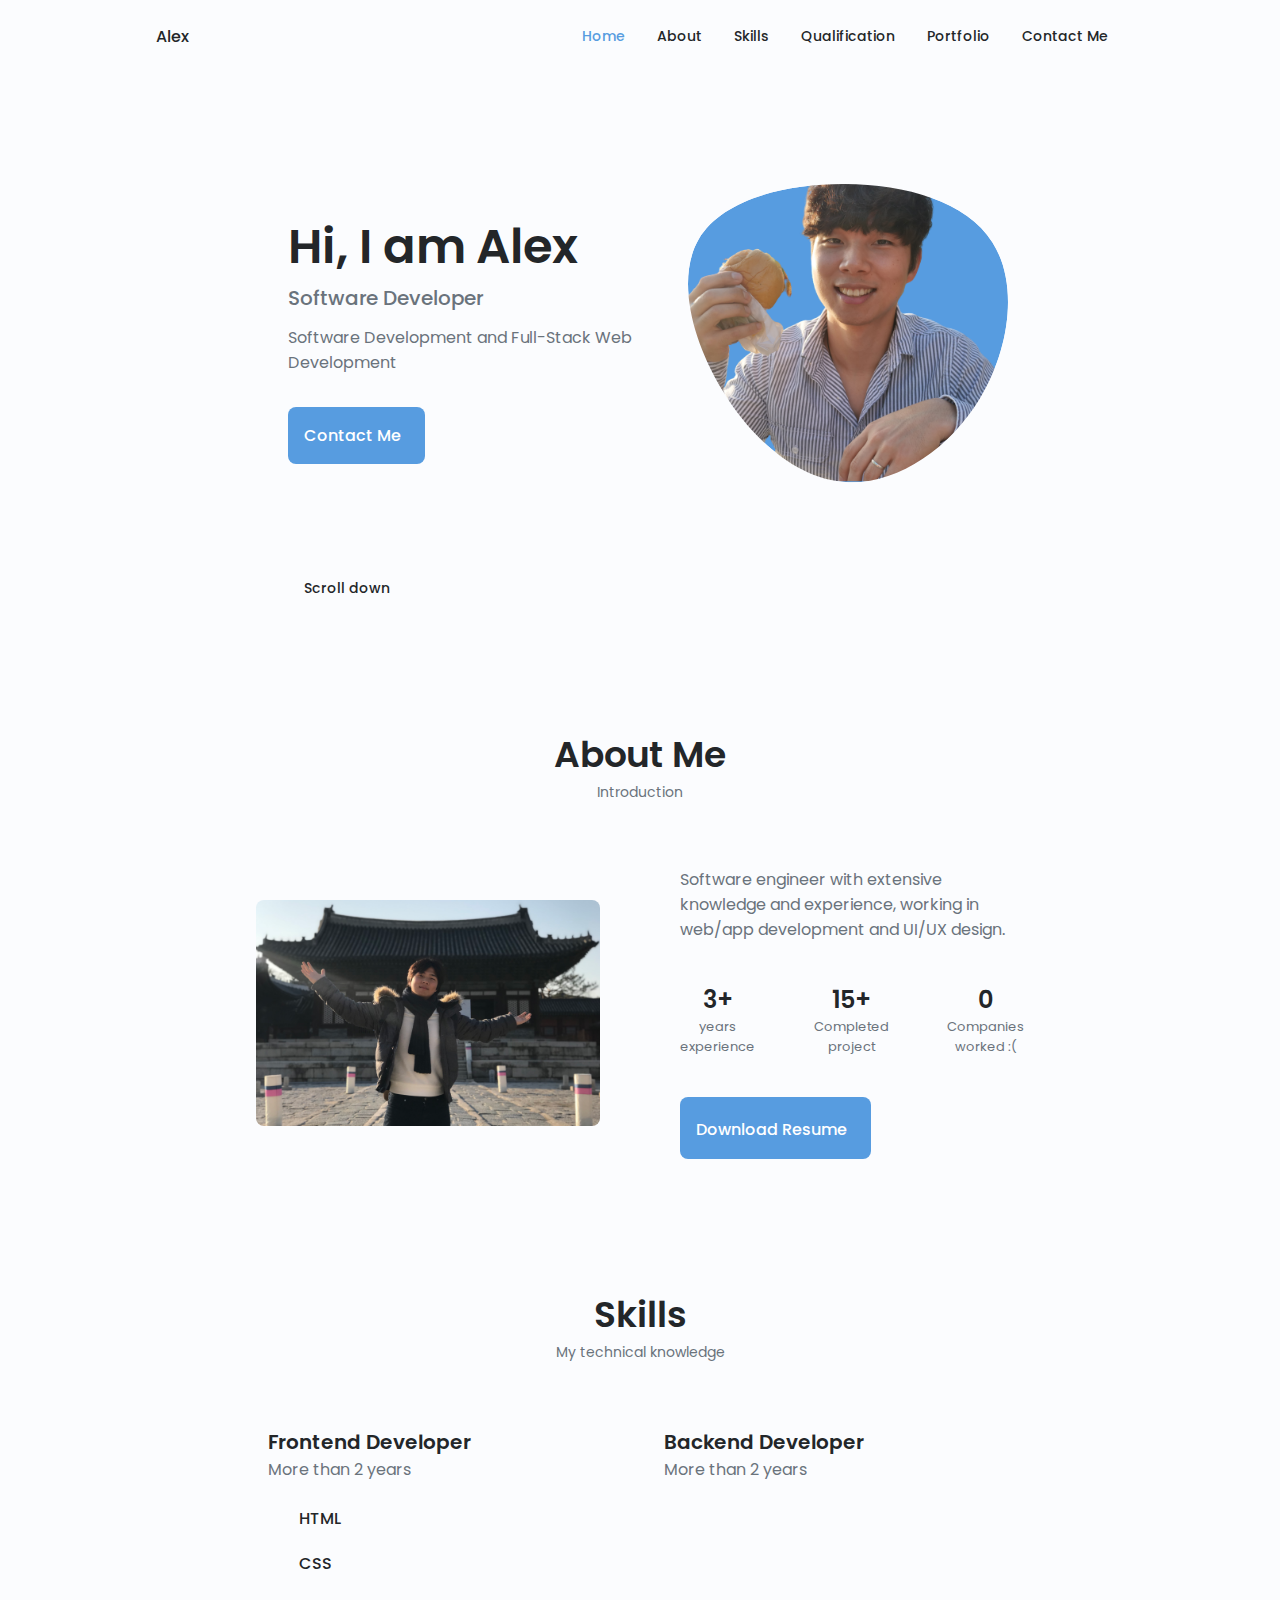
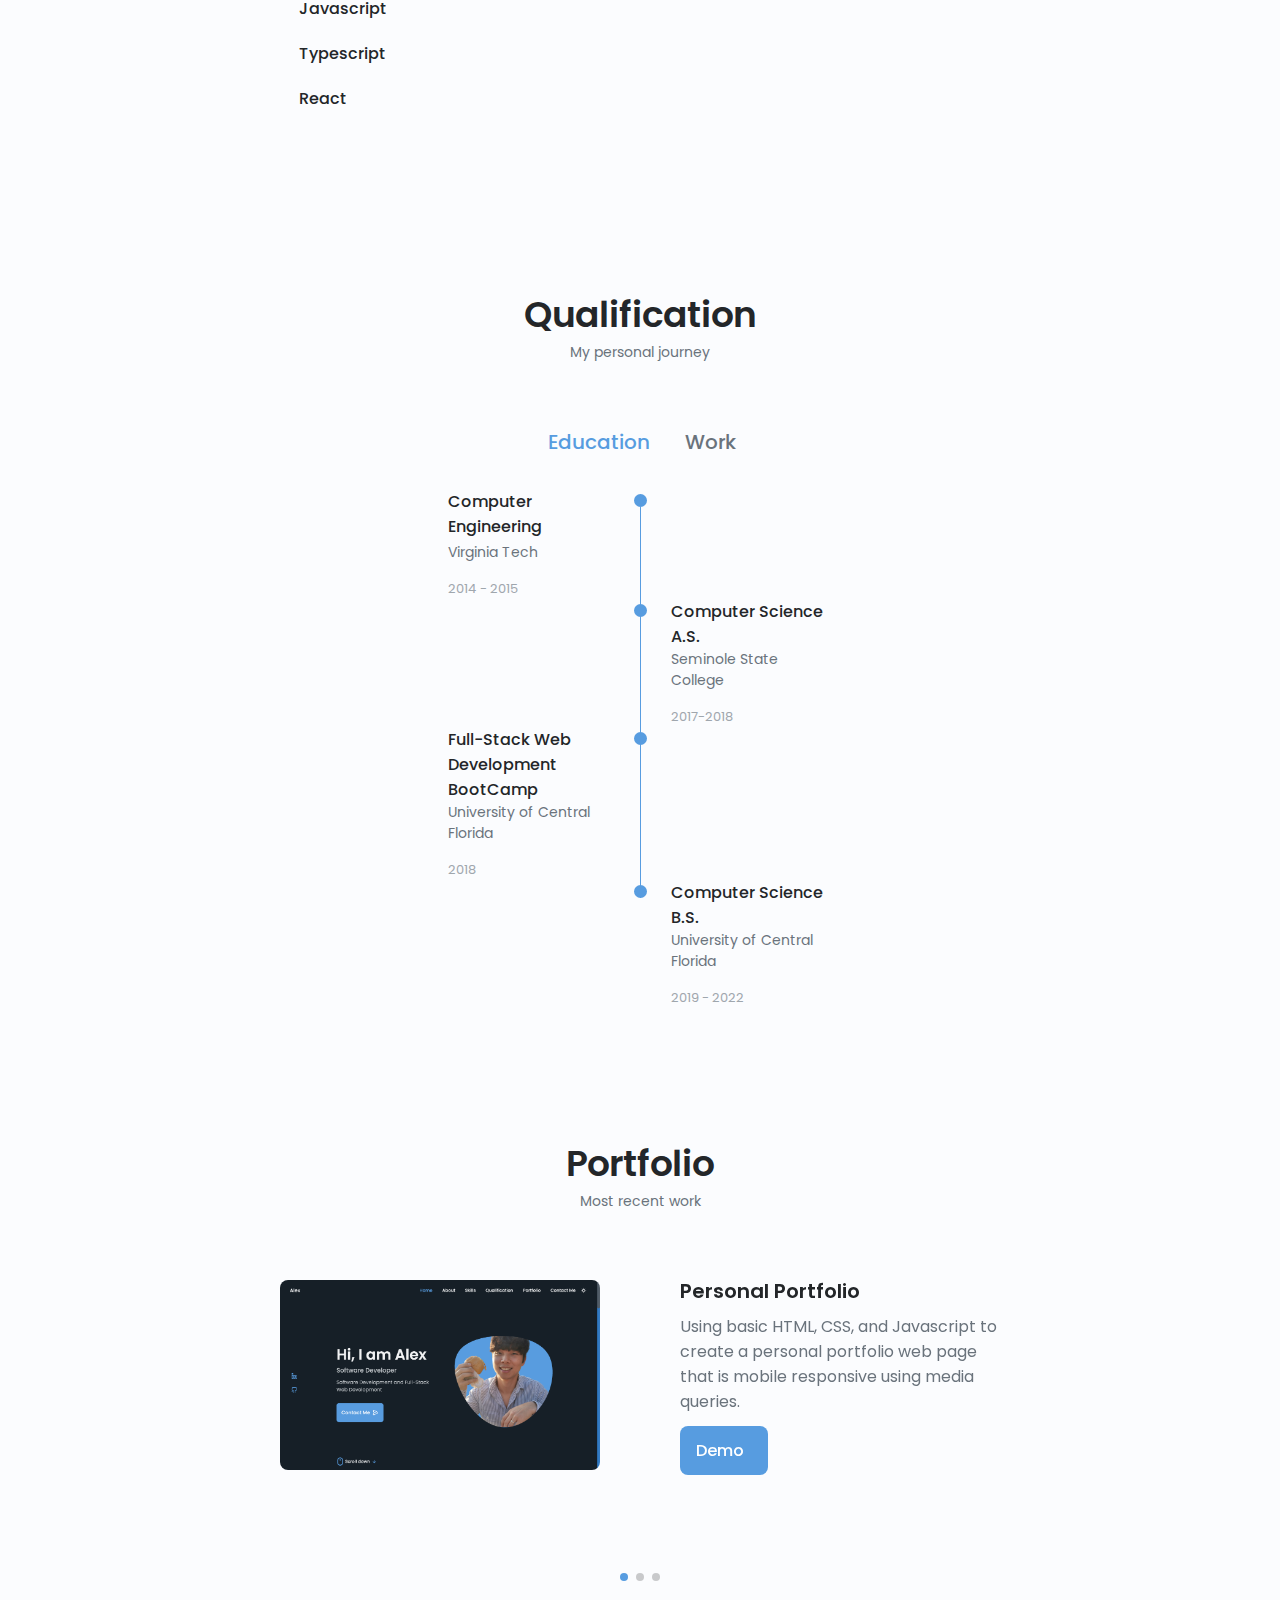
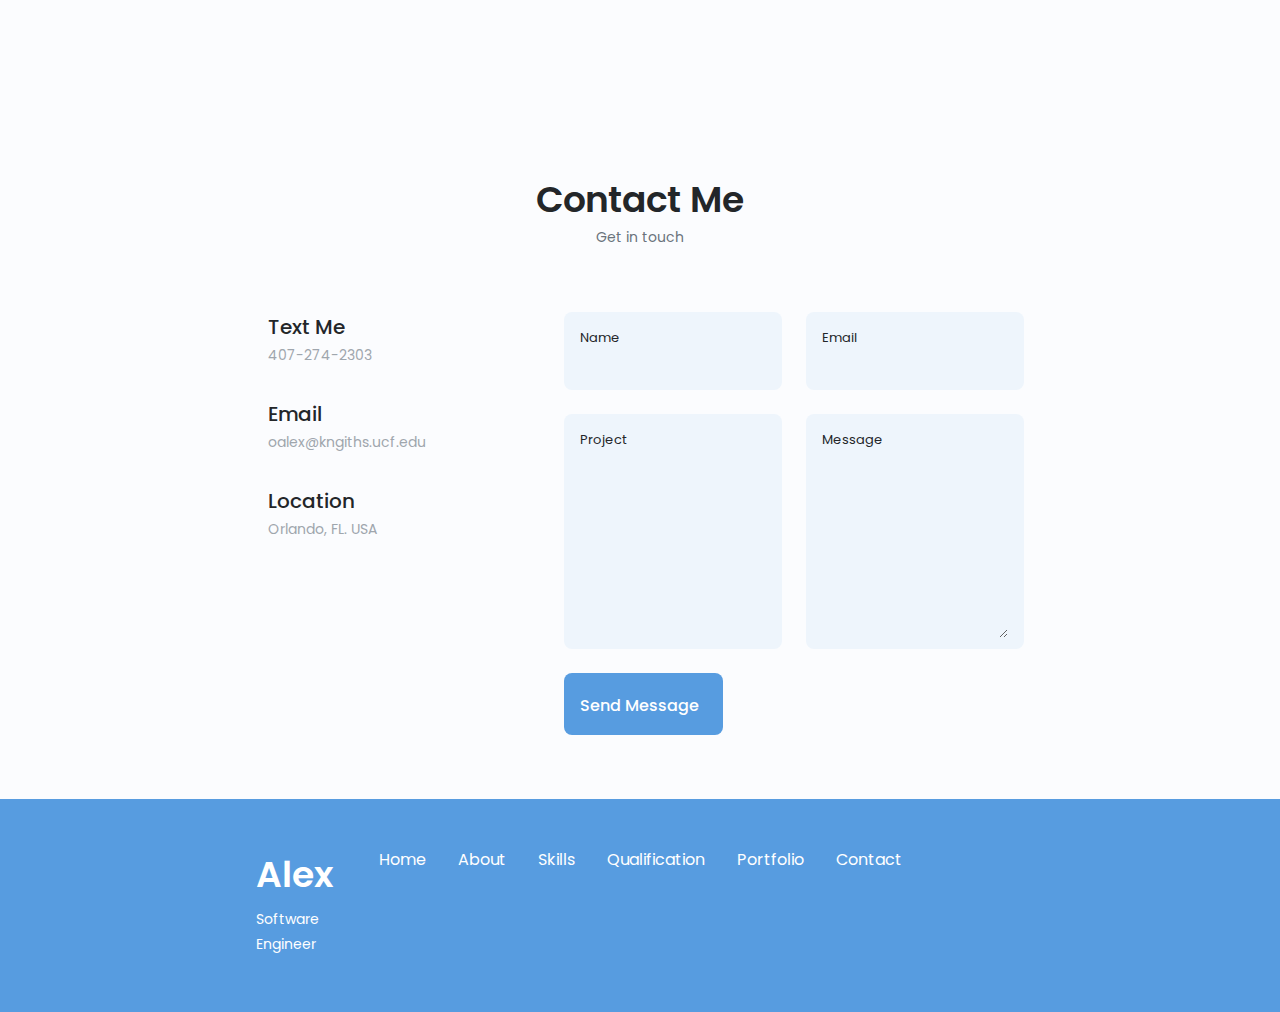
<file: index.html>
<!DOCTYPE html>
<html lang="en">
  <head>
    <meta charset="UTF-8" />
    <meta name="viewport" content="width=device-width, initial-scale=1.0" />

    <!--==================== UNICONS ====================-->
    <link
      rel="stylesheet"
      href="https://unicons.iconscout.com/release/v4.0.0/css/line.css"
    />

    <!--==================== SWIPER CSS ====================-->
    <link rel="stylesheet" href="assets/css/swiper-bundle.min.css" />

    <!--==================== CSS ====================-->
    <link rel="stylesheet" href="assets/css/styles.css" />

    <title>Personal Portfolio</title>
  </head>
  <body>
    <!--==================== HEADER ====================-->
    <header class="header" id="header">
      <nav class="nav container">
        <a href="#" class="nav__logo">Alex</a>

        <div class="nav__menu" id="nav-menu">
          <ul class="nav__list grid">
            <li class="nav__item">
              <a href="#home" class="nav__link active-link">
                <i class="uil uil-estate nav__icon"></i> Home
              </a>
            </li>
            <li class="nav__item">
              <a href="#about" class="nav__link">
                <i class="uil uil-user nav__icon"></i> About
              </a>
            </li>
            <li class="nav__item">
              <a href="#skills" class="nav__link">
                <i class="uil uil-file-alt nav__icon"></i> Skills
              </a>
            </li>
            <li class="nav__item">
              <a href="#qualification" class="nav__link">
                <i class="uil uil-briefcase-alt nav__icon"></i> Qualification
              </a>
            </li>
            <li class="nav__item">
              <a href="#portfolio" class="nav__link">
                <i class="uil uil-scenery nav__icon"></i> Portfolio
              </a>
            </li>
            <li class="nav__item">
              <a href="#contact" class="nav__link">
                <i class="uil uil-message nav__icon"></i> Contact Me
              </a>
            </li>
          </ul>
          <i class="uil uil-times nav__close" id="nav-close"></i>
        </div>
        <div class="nav__btns">
          <i class="uil uil-moon change-theme" id="theme-button"></i>
          <div class="nav__toggle" id="nav-toggle">
            <i class="uil uil-apps"></i>
          </div>
        </div>
      </nav>
    </header>

    <!--==================== MAIN ====================-->
    <main class="main">
      <!--==================== HOME ====================-->
      <section class="home section" id="home">
        <div class="home__container container grid">
          <div class="home__content grid">
            <div class="home__social">
              <a
                href="https://www.linkedin.com/in/alexhboh/"
                class="home__social-icon"
              >
                <i class="uil uil-linkedin-alt"></i>
              </a>
              <a
                href="https://www.github.com/bendory1995"
                class="home__social-icon"
              >
                <i class="uil uil-github-alt"></i>
              </a>
            </div>
            <div class="home__img">
              <svg
                class="home__blob"
                viewBox="0 0 200 187"
                xmlns="http://www.w3.org/2000/svg"
                xmlns:xlink="http://www.w3.org/1999/xlink"
              >
                <mask id="mask0" mask-type="alpha">
                  <path
                    d="M190.312 36.4879C206.582 62.1187 201.309 102.826 182.328 134.186C163.346 165.547 
                        130.807 187.559 100.226 186.353C69.6454 185.297 41.0228 161.023 21.7403 129.362C2.45775 
                        97.8511 -7.48481 59.1033 6.67581 34.5279C20.9871 10.1032 59.7028 -0.149132 97.9666 
                        0.00163737C136.23 0.303176 174.193 10.857 190.312 36.4879Z"
                  />
                </mask>
                <g mask="url(#mask0)">
                  <path
                    d="M190.312 36.4879C206.582 62.1187 201.309 102.826 182.328 134.186C163.346 
                        165.547 130.807 187.559 100.226 186.353C69.6454 185.297 41.0228 161.023 21.7403 
                        129.362C2.45775 97.8511 -7.48481 59.1033 6.67581 34.5279C20.9871 10.1032 59.7028 
                        -0.149132 97.9666 0.00163737C136.23 0.303176 174.193 10.857 190.312 36.4879Z"
                  />
                  <image
                    class="home__blob-img"
                    x="-70"
                    y="0"
                    xlink:href="assets/img/profilephoto.png"
                  />
                </g>
              </svg>
            </div>
            <div class="home__data">
              <h1 class="home__title">Hi, I am Alex</h1>
              <h3 class="home__subtitle">Software Developer</h3>
              <p class="home__description">
                Software Development and Full-Stack Web Development
              </p>
              <a href="#contact" class="button button--flex">
                Contact Me<i class="uil uil-message button__icon"></i>
              </a>
            </div>
          </div>
          <div class="home__scroll">
            <a href="#about" class="home__scroll-button button--flex">
              <i class="uil uil-mouse-alt home__scroll-mouse"></i>
              <span class="home__scroll-name"> Scroll down</span>
              <i class="uil uil-arrow-down home__scroll-arrow"></i>
            </a>
          </div>
        </div>
      </section>

      <!--==================== ABOUT ====================-->
      <section class="about section" id="about">
        <h2 class="section__title">About Me</h2>
        <span class="section__subtitle">Introduction</span>
        <div class="about__container container grid">
          <img src="assets/img/about2.jpg" alt="" class="about__img" />
          <div class="about__data">
            <p class="about__description">
              Software engineer with extensive knowledge and experience, working
              in web/app development and UI/UX design.
            </p>
            <div class="about__info">
              <div>
                <span class="about__info-title">3+ </span>
                <span class="about__info-name"
                  >years <br />
                  experience
                </span>
              </div>

              <div>
                <span class="about__info-title">15+ </span>
                <span class="about__info-name"
                  >Completed <br />
                  project
                </span>
              </div>
              <div>
                <span class="about__info-title">0 </span>
                <span class="about__info-name"
                  >Companies <br />
                  worked :(
                </span>
              </div>
            </div>

            <div class="about__buttons">
              <a
                download=""
                href="assets/pdf/Alex_Oh_Resume.pdf"
                class="button button-flex"
                >Download Resume<i
                  class="uil uil-download-alt button__icon"
                ></i>
              </a>
            </div>
          </div>
        </div>
      </section>

      <!--==================== SKILLS ====================-->
      <section class="skills section" id="skills">
        <h2 class="section__title">Skills</h2>
        <span class="section__subtitle">My technical knowledge</span>

        <div class="skills__container container grid">
          <div>
            <div class="skills__content skills__open">
              <div class="skills__header">
                <i class="uil uil-brackets-curly skills__icon"></i>
                <div>
                  <h1 class="skills__title">Frontend Developer</h1>
                  <span class="skills__subtitle">More than 2 years</span>
                </div>
                <i class="uil uil-angle-down skills__arrow"></i>
              </div>

              <div class="skills__list grid">
                <div class="skills__data">
                  <div class="skills__titles">
                    <h3 class="skills__name">HTML</h3>
                  </div>
                </div>
                <div class="skills__data">
                  <div class="skills__titles">
                    <h3 class="skills__name">CSS</h3>
                  </div>
                </div>
                <div class="skills__data">
                  <div class="skills__titles">
                    <h3 class="skills__name">Javascript</h3>
                  </div>
                </div>
                <div class="skills__data">
                  <div class="skills__titles">
                    <h3 class="skills__name">Typescript</h3>
                  </div>
                </div>
                <div class="skills__data">
                  <div class="skills__titles">
                    <h3 class="skills__name">React</h3>
                  </div>
                </div>
              </div>
            </div>
          </div>
          <div>
            <div class="skills__content skills__close">
              <div class="skills__header">
                <i class="uil uil-server-network skills__icon"></i>
                <div>
                  <h1 class="skills__title">Backend Developer</h1>
                  <span class="skills__subtitle">More than 2 years</span>
                </div>
                <i class="uil uil-angle-down skills__arrow"></i>
              </div>

              <div class="skills__list grid">
                <div class="skills__data">
                  <div class="skills__titles">
                    <h3 class="skills__name">Node.Js</h3>
                  </div>
                </div>
                <div class="skills__data">
                  <div class="skills__titles">
                    <h3 class="skills__name">Express.Js</h3>
                  </div>
                </div>
                <div class="skills__data">
                  <div class="skills__titles">
                    <h3 class="skills__name">Firebase</h3>
                  </div>
                </div>
                <div class="skills__data">
                  <div class="skills__titles">
                    <h3 class="skills__name">PostgreSQL</h3>
                  </div>
                </div>
                <div class="skills__data">
                  <div class="skills__titles">
                    <h3 class="skills__name">GraphQL</h3>
                  </div>
                </div>
              </div>
            </div>
          </div>
        </div>
      </section>

      <!--==================== QUALIFICATION ====================-->
      <section class="qualification section" id="qualification">
        <h2 class="section__title">Qualification</h2>
        <span class="section__subtitle">My personal journey</span>

        <div class="qualification__container container">
          <div class="qualification__tabs">
            <div
              class="qualification__button button--flex qualification__active"
              data-target="#education"
            >
              <i class="uil uil-graduation-cap qualification__icon"></i>
              Education
            </div>

            <div class="qualification__button button--flex" data-target="#work">
              <i class="uil uil-briefcase-alt qualification__icon"></i>
              Work
            </div>
          </div>

          <div class="qualification__sections">
            <!--==================== QUALIFICATION Content 1 ====================-->
            <div
              class="qualification__content qualification__active"
              data-content
              id="education"
            >
              <!--Qualification 1-->
              <div class="qualification__data">
                <div>
                  <h3 class="qualification__title">Computer Engineering</h3>
                  <span class="qualification__subtitle">Virginia Tech</span>
                  <div class="qualification__calendar">
                    <i class="uil uil-calendar-alt"></i>
                    2014 - 2015
                  </div>
                </div>
                <div>
                  <span class="qualification__rounder"></span>
                  <span class="qualification__line"></span>
                </div>
              </div>
              <!--Qualification 2-->
              <div class="qualification__data">
                <div></div>

                <div>
                  <span class="qualification__rounder"></span>
                  <span class="qualification__line"></span>
                </div>
                <div>
                  <h3 class="qualification__title">Computer Science A.S.</h3>
                  <span class="qualification__subtitle"
                    >Seminole State College</span
                  >
                  <div class="qualification__calendar">
                    <i class="uil uil-calendar-alt"></i>
                    2017-2018
                  </div>
                </div>
              </div>
              <!--Qualification 3-->
              <div class="qualification__data">
                <div>
                  <h3 class="qualification__title">
                    Full-Stack Web Development BootCamp
                  </h3>
                  <span class="qualification__subtitle"
                    >University of Central Florida</span
                  >
                  <div class="qualification__calendar">
                    <i class="uil uil-calendar-alt"></i>
                    2018
                  </div>
                </div>
                <div>
                  <span class="qualification__rounder"></span>
                  <span class="qualification__line"></span>
                </div>
              </div>
              <!--Qualification 4-->
              <div class="qualification__data">
                <div></div>
                <div>
                  <span class="qualification__rounder"></span>
                </div>
                <div>
                  <h3 class="qualification__title">Computer Science B.S.</h3>
                  <span class="qualification__subtitle"
                    >University of Central Florida</span
                  >
                  <div class="qualification__calendar">
                    <i class="uil uil-calendar-alt"></i>
                    2019 - 2022
                  </div>
                </div>
              </div>
            </div>
            <!--==================== QUALIFICATION Content 2 ====================-->
            <div class="qualification__content" data-content id="work">
              <!--Qualification 1-->
              <div class="qualification__data">
                <div>
                  <h3 class="qualification__title">
                    Brand/Social Media Marketer
                  </h3>
                  <span class="qualification__subtitle">Instagram</span>
                  <div class="qualification__calendar">
                    <i class="uil uil-calendar-alt"></i>
                    2016 - 2018
                  </div>
                </div>
                <div>
                  <span class="qualification__rounder"></span>
                  <span class="qualification__line"></span>
                </div>
              </div>
              <!--Qualification 2-->
              <div class="qualification__data">
                <div></div>

                <div>
                  <span class="qualification__rounder"></span>
                  <span class="qualification__line"></span>
                </div>
                <div>
                  <h3 class="qualification__title">Social Media Influencer</h3>
                  <span class="qualification__subtitle"
                    >Tiktok / Instagram / Youtube</span
                  >
                  <div class="qualification__calendar">
                    <i class="uil uil-calendar-alt"></i>
                    2019 - 2022
                  </div>
                </div>
              </div>
              <!--Qualification 3-->
              <div class="qualification__data">
                <div>
                  <h3 class="qualification__title">Software Engineer</h3>
                  <span class="qualification__subtitle"
                    >Remote / Freelancing</span
                  >
                  <div class="qualification__calendar">
                    <i class="uil uil-calendar-alt"></i>
                    2019 - 2022
                  </div>
                </div>
                <div>
                  <span class="qualification__rounder"></span>
                </div>
              </div>
            </div>
          </div>
        </div>
      </section>

      <!--==================== SERVICES ====================-->

      <!--==================== PORTFOLIO ====================-->
      <section class="portfolio section" id="portfolio">
        <h2 class="section__title">Portfolio</h2>
        <span class="section__subtitle">Most recent work</span>

        <div class="portfolio__container container swiper-container">
          <div class="swiper-wrapper">
            <!--Portfolio 1-->
            <div class="portfolio__content grid swiper-slide">
              <img
                src="assets/img/portfolio1.jpg"
                alt=""
                class="portfolio__img"
              />
              <div class="portfolio__data">
                <h3 class="portfolio__title">Personal Portfolio</h3>
                <p class="portfolio__description">
                  Using basic HTML, CSS, and Javascript to create a personal
                  portfolio web page that is mobile responsive using media
                  queries.
                </p>
                <a
                  href="#"
                  class="button button--flex button--small portfolio__button"
                >
                  Demo
                  <i class="uil uil-arrow-right button__icon"></i
                ></a>
              </div>
            </div>

            <!--Portfolio 2-->
            <div class="portfolio__content grid swiper-slide">
              <img
                src="assets/img/portfolio2.jpg"
                alt=""
                class="portfolio__img"
              />
              <div class="portfolio__data">
                <h3 class="portfolio__title">Trism: SMS Marketing Platform</h3>
                <p class="portfolio__description">
                  Business owners can create a coupon for local customers.
                  Desired coupon (say, "50%OFF") link would be sent to the
                  customers' list via SMS.
                </p>
                <a
                  href="http://trism.co"
                  class="button button--flex button--small portfolio__button"
                >
                  Demo
                  <i class="uil uil-arrow-right button__icon"></i
                ></a>
              </div>
            </div>

            <!--Portfolio 3-->
            <div class="portfolio__content grid swiper-slide">
              <img
                src="assets/img/portfolio3.jpg"
                alt=""
                class="portfolio__img"
              />
              <div class="portfolio__data">
                <h3 class="portfolio__title">Couple Diary</h3>
                <p class="portfolio__description">
                  A website that is meant for couples. Couples are able to post
                  photos or videos to create a timeline for private or public.
                </p>
                <a
                  href="http://fableoftwo.com"
                  class="button button--flex button--small portfolio__button"
                >
                  Demo
                  <i class="uil uil-arrow-right button__icon"></i
                ></a>
              </div>
            </div>
          </div>

          <!-- Arrows-->
          <div class="swiper-button-next">
            <i class="uil uil-angle-right-b swiper-portfolio-icon"></i>
          </div>
          <div class="swiper-button-prev">
            <i class="uil uil-angle-left-b swiper-portfolio-icon"></i>
          </div>
          <!--Pagination-->
          <div class="swiper-pagination"></div>
        </div>
      </section>

      <!--==================== TESTIMONIAL ====================-->
      <section class="testimonial section"></section>

      <!--==================== CONTACT ME ====================-->
      <section class="contact section" id="contact">
        <h2 class="section__title">Contact Me</h2>
        <span class="section__subtitle">Get in touch</span>

        <div class="contact__container container grid">
          <div>
            <div class="contact__information">
              <i class="uil uil-phone contact__icon"></i>
              <div>
                <h3 class="contact__title">Text Me</h3>
                <span class="contact__subtitle">407-274-2303</span>
              </div>
            </div>
            <div class="contact__information">
              <i class="uil uil-envelope contact__icon"></i>
              <div>
                <h3 class="contact__title">Email</h3>
                <span class="contact__subtitle">oalex@kngiths.ucf.edu</span>
              </div>
            </div>
            <div class="contact__information">
              <i class="uil uil-map-marker contact__icon"></i>
              <div>
                <h3 class="contact__title">Location</h3>
                <span class="contact__subtitle">Orlando, FL. USA</span>
              </div>
            </div>
          </div>

          <form action="" class="contact__form grid">
            <div class="contact__inputs grid">
              <div class="contact__content">
                <label for="" class="contact__label">Name</label>
                <input type="text" class="contact__input" />
              </div>
              <div class="contact__content">
                <label for="" class="contact__label">Email</label>
                <input type="email" class="contact__input" />
              </div>
              <div class="contact__content">
                <label for="" class="contact__label">Project</label>
                <input type="text" class="contact__input" />
              </div>
              <div class="contact__content">
                <label for="" class="contact__label">Message</label>
                <textarea
                  name=""
                  id=""
                  cols="0"
                  rows="7"
                  class="contact__input"
                ></textarea>
              </div>

              <div>
                <a href="#" class="button button-flex">
                  Send Message
                  <i class="uil uil-message button__icon"></i>
                </a>
              </div>
            </div>
          </form>
        </div>
      </section>
    </main>

    <!--==================== FOOTER ====================-->
    <footer class="footer">
      <div class="footer__bg">
        <div class="footer__container container grid">
          <div>
            <h1 class="footer__title">Alex</h1>
            <span class="footer__subtitle">Software Engineer</span>
          </div>

          <ul class="footer__links">
            <li>
              <a href="#home" class="footer__link">Home</a>
            </li>
            <li>
              <a href="#about" class="footer__link">About</a>
            </li>
            <li>
              <a href="#skills" class="footer__link">Skills</a>
            </li>
            <li>
              <a href="#qualification" class="footer__link">Qualification</a>
            </li>

            <li>
              <a href="#portfolio" class="footer__link">Portfolio</a>
            </li>
            <li>
              <a href="#contact" class="footer__link">Contact</a>
            </li>
          </ul>
        </div>
      </div>
    </footer>

    <!--==================== SCROLL UP ====================-->
    <a href="#" class="scrollup" id="scroll-up">
      <i class="uil uil-arrow-up scrollup__icon"></i>
    </a>
    <!--==================== SWIPER JS ====================-->
    <script src="assets/js/swiper-bundle.min.js"></script>

    <!--==================== MAIN JS ====================-->
    <script src="assets/js/main.js"></script>
  </body>
</html>
</file>
<file: assets/css/styles.css>
/*==================== GOOGLE FONTS ====================*/
@import url("https://fonts.googleapis.com/css2?family=Poppins:wght@400;500;600&display=swap");
/*==================== VARIABLES CSS ====================*/
:root {
  --header-height: 3rem;

  /*========== Colors ==========*/
  /* Change favorite color */
  --hue-color: 210; /*Purple 250 - Green 142 - Blue 230 - Pink 340*/

  /* HSL color mode */
  --first-color: hsl(var(--hue-color), 69%, 61%);
  --first-color-second: hsl(var(--hue-color), 69%, 61%);
  --first-color-alt: hsl(var(--hue-color), 57%, 53%);
  --first-color-lighter: hsl(var(--hue-color), 92%, 85%);
  --title-color: hsl(var(--hue-color), 8%, 15%);
  --text-color: hsl(var(--hue-color), 8%, 45%);
  --text-color-light: hsl(var(--hue-color), 8%, 65%);
  --input-color: hsl(var(--hue-color), 70%, 96%);
  --body-color: hsl(var(--hue-color), 60%, 99%);
  --container-color: #fff;
  --scroll-bar-color: hsl(var(--hue-color), 60%, 90%);
  --scroll-thumb-color: hsl(var(--hue-color), 12%, 80%);

  /*========== Font and typography ==========*/
  --body-font: "Poppins", sans-serif;

  /* .5rem = 8px, 1rem = 16px, 1.5rem = 24px ... */
  --big-font-size: 2rem;
  --h1-font-size: 1.5rem;
  --h2-font-size: 1.25rem;
  --h3-font-size: 1.125rem;
  --normal-font-size: 0.938rem;
  --small-font-size: 0.813rem;
  --smaller-font-size: 0.75rem;

  /*========== Font weight ==========*/
  --font-medium: 500;
  --font-semi-bold: 600;

  /*========== Margenes Bottom ==========*/
  /* .25rem = 4px, .5rem = 8px, .75rem = 12px ... */
  --mb-0-25: 0.25rem;
  --mb-0-5: 0.5rem;
  --mb-0-75: 0.75rem;
  --mb-1: 1rem;
  --mb-1-5: 1.5rem;
  --mb-2: 2rem;
  --mb-2-5: 2.5rem;
  --mb-3: 3rem;

  /*========== z index ==========*/
  --z-tooltip: 10;
  --z-fixed: 100;
  --z-modal: 100;
}

/* Font size for large devices */
@media screen and (min-width: 968px) {
  :root {
    --big-font-size: 3rem;
    --h1-font-size: 2.25rem;
    --h2-font-size: 1.5rem;
    --h3-font-size: 1.25rem;
    --normal-font-size: 1rem;
    --small-font-size: 0.875rem;
    --smaller-font-size: 0.813rem;
  }
}

/*========== Variables Dark theme ==========*/
body.dark-theme {
  --first-color-second: hsl(var(--hue-color), 30%, 8%);
  --title-color: hsl(var(--hue-color), 8%, 95%);
  --text-color: hsl(var(--hue-color), 8%, 75%);
  --input-color: hsl(var(--hue-color), 29%, 16%);
  --body-color: hsl(var(--hue-color), 28%, 12%);
  --container-color: hsl(var(--hue-color), 29%, 16%);
  --scroll-bar-color: hsl(var(--hue-color), 60%, 48%);
  --scroll-thumb-color: hsl(var(--hue-color), 12%, 36%);
}
/*========== Button Dark/Light ==========*/
.nav__btns {
  display: flex;
  align-items: center;
}

.change-theme {
  font-size: 1.25rem;
  color: var(--title-color);
  margin-right: var(--mb-1);
  cursor: pointer;
}

.change-theme:hover {
  color: var(--first-color);
}
/*==================== BASE ====================*/
* {
  box-sizing: border-box;
  padding: 0;
  margin: 0;
}
html {
  scroll-behavior: smooth;
}
body {
  margin: 0 0 var(--header-height) 0;
  font-family: var(--body-font);
  font-size: var(--normal-font-size);
  background-color: var(--body-color);
  color: var(--text-color);
}
h1,
h2,
h3,
h4 {
  color: var(--title-color);
  font-weight: var(--font-semi-bold);
}

ul {
  list-style: none;
}
img {
  max-width: 100%;
  height: auto;
}

a {
  text-decoration: none;
}

/*==================== REUSABLE CSS CLASSES ====================*/

.section {
  padding: 2rem 0 4rem;
}

.section__title {
  font-size: var(--h1-font-size);
}
.section__subtitle {
  display: block;
  font-size: var(--small-font-size);
  margin-bottom: var(--mb-3);
}

.section__title,
.section__subtitle {
  text-align: center;
}
/*==================== LAYOUT ====================*/
.container {
  max-width: 768px;
  margin-left: var(--mb-1-5);
  margin-right: var(--mb-1-5);
}

.grid {
  display: grid;
  gap: 1.5rem;
}

.header {
  width: 100%;
  position: fixed;
  bottom: 0;
  left: 0;
  z-index: var(--z-fixed);
  background-color: var(--body-color);
}

/*==================== NAV ====================*/
.nav {
  max-width: 968px;
  height: var(--header-height);
  display: flex;
  justify-content: space-between;
  align-items: center;
}

.nav__logo,
.nav__toggle {
  color: var(--title-color);
  font-weight: var(--font-medium);
}

.nav__logo:hover {
  color: var(--first-color);
}

.nav__toggle {
  font-size: 1.1rem;
  cursor: pointer;
}
.nav__toggle:hover {
  color: var(--first-color);
}

@media screen and (max-width: 767px) {
  .nav__menu {
    position: fixed;
    bottom: -100%;
    left: 0;
    width: 100%;
    background-color: var(--body-color);
    padding: 2rem 1.5rem 4rem;
    box-shadow: 0 -1px 4px rgba(0, 0, 0, 0.15);
    border-radius: 1.5rem 1.5rem 0 0;
    transition: 0.3s;
  }
}

.nav__list {
  grid-template-columns: repeat(3, 1fr);
  gap: 2rem;
}

.nav__link {
  display: flex;
  flex-direction: column;
  align-items: center;
  font-size: var(--small-font-size);
  color: var(--title-color);
  font-weight: var(--font-medium);
}

.nav__link:hover {
  color: var(--first-color);
}

.nav__icon {
  font-size: 1.2rem;
}

.nav__close {
  position: absolute;
  right: 1.3rem;
  bottom: 0.5rem;
  font-size: 1.5rem;
  cursor: pointer;
  color: var(--first-color);
}

.nav__close:hover {
  color: var(--first-color-alt);
}
/* show menu */

.show-menu {
  bottom: 0;
}
/* Active link */

.active-link {
  color: var(--first-color);
}
/* Change background header */

.scroll-header {
  box-shadow: 0 -1px 4px rgba(0, 0, 0, 0.15);
}
/*==================== HOME ====================*/
.home__container {
  gap: 1rem;
}
.home__content {
  grid-template-columns: 0.5fr 3fr;
  padding-top: 3.5rem;
  align-items: center;
}

.home__social {
  display: grid;
  grid-template-columns: max-content;
  row-gap: 1rem;
}

.home__social-icon {
  font-size: 1.25rem;
  color: var(--first-color);
}

.home__social-icon:hover {
  color: var(--first-color-alt);
}
.home__blob {
  width: 200px;
  fill: var(--first-color);
}

.home__blob-img {
  width: 330px;
}
.home__data {
  grid-column: 1/3;
}

.home__title {
  font-size: var(--big-font-size);
}
.home__subtitle {
  font-size: var(--h3-font-size);
  color: var(--text-color);
  font-weight: var(--font-medium);
  margin-bottom: var(--mb-0-75);
}

.home__description {
  margin-bottom: var(--mb-2);
}

.home__scroll {
  display: none;
}

.home__scroll-button {
  color: var(--first-color);
  transition: 0.3s;
}

.home__scroll-button:hover {
  transform: translateY(0.25rem);
}

.home__scroll-mouse {
  font-size: 2rem;
}

.home__scroll-name {
  font-size: var(--small-font-size);
  color: var(--title-color);
  font-weight: var(--font-medium);
  margin-right: var(--mb-0-25);
}

.home__scroll-arrow {
  font-size: 1.25rem;
}

/*==================== BUTTONS ====================*/
.button {
  display: inline-block;
  background-color: var(--first-color);
  color: #fff;
  padding: 1rem;
  border-radius: 0.5rem;
  font-weight: var(--font-medium);
}

.button:hover {
  background-color: var(--first-color-alt);
}

.button__icon {
  font-size: 1.25rem;
  margin-left: var(--mb-0-5);
  transition: 0.3s;
}

.button--white {
  background-color: #fff;
  color: var(--first-color);
}

.button--white:hover {
  background-color: #fff;
}
.button--flex {
  display: inline-flex;
  align-items: center;
}

.button--small {
  padding: 0.75rem 1rem;
}

.button--link {
  padding: 0;
  background-color: transparent;
  color: var(--first-color);
}

.button--link:hover {
  background-color: transparent;
  color: var(--first-color-alt);
}

/*==================== ABOUT ====================*/

.about__img {
  width: 200px;
  border-radius: 0.5rem;
  justify-self: center;
  align-self: center;
}
.about__description {
  text-align: center;
  margin-bottom: var(--mb-2-5);
}

.about__info {
  display: flex;
  justify-content: space-evenly;
  margin-bottom: var(--mb-2-5);
}

.about__info-title {
  font-size: var(--h2-font-size);
  font-weight: var(--font-semi-bold);
  color: var(--title-color);
}
.about__info-name {
  font-size: var(--smaller-font-size);
}

.about__info-title,
.about__info-name {
  display: block;
  text-align: center;
}

.about__buttons {
  display: flex;
  justify-content: center;
}
/*==================== SKILLS ====================*/
.skills__container {
  row-gap: 0;
}

.skills__header {
  display: flex;
  align-items: center;
  margin-bottom: var(--mb-1-5);
  cursor: pointer;
}
.skills__icon,
.skills__arrow {
  font-size: 2rem;
  color: var(--first-color);
}

.skills__icon {
  margin-right: var(--mb-0-75);
}

.skills__title {
  font-size: var(--h3-font-size);
}

.skills_subtitle {
  font-size: var(--small-font-size);
  color: var(--text-color-light);
}

.skills__arrow {
  margin-left: auto;
  transition: 0.4s;
}
.skills__list {
  row-gap: 0.75rem;
  padding-left: 2.7rem;
}
.skills__titles {
  display: flex;
  justify-content: space-between;
  margin-bottom: var(--mb-0-5);
}

.skills__name {
  font-size: var(--normal-font-size);
  font-weight: var(--font-medium);
}

.skills__bar,
.skills__percentage {
  height: 5px;
  border-radius: 0.25rem;
}

.skills__bar {
  background-color: var(--first-color-lighter);
}
.skills__percentage {
  display: block;
  background-color: var(--first-color);
}

.skills__html {
  width: 90%;
}
.skills__css {
  width: 70%;
}
.skills__js {
  width: 95%;
}
.skills__react {
  width: 80%;
}

.skills__node {
  width: 60%;
}
.skills__firebase {
  width: 80%;
}
.skills__python {
  width: 60%;
}

.skills__close .skills__list {
  height: 0;
  overflow: hidden;
}

.skills__open .skills__list {
  height: max-content;
  margin-bottom: var(--mb-2-5);
}
.skills__open .skills__arrow {
  transform: rotate(-180deg);
}
/*==================== QUALIFICATION ====================*/
.qualification__tabs {
  display: flex;
  justify-content: space-evenly;
  margin-bottom: var(--mb-2);
}

.qualification__button {
  font-size: var(--h3-font-size);
  font-weight: var(--font-medium);
  cursor: pointer;
}
.qualification__button:hover {
  color: var(--first-color);
}
.qualification__icon {
  font-size: 1.8rem;
  margin-right: var(--mb-0-25);
}
.qualification__data {
  display: grid;
  grid-template-columns: 1fr max-content 1fr;
  column-gap: 1.5rem;
}
.qualification__title {
  font-size: var(--normal-font-size);
  font-weight: var(--font-medium);
}
.qualification__subtitle {
  display: inline-block;
  font-size: var(--small-font-size);
  margin-bottom: var(--mb-1);
}
.qualification__calendar {
  font-size: var(--smaller-font-size);
  color: var(--text-color-light);
}
.qualification__rounder {
  display: inline-block;
  width: 13px;
  height: 13px;
  background-color: var(--first-color);
  border-radius: 50%;
}
.qualification__line {
  display: block;
  width: 1px;
  height: 100%;
  background-color: var(--first-color);
  transform: translate(6px, -7px);
}

.qualification [data-content] {
  display: none;
}

.qualification__active[data-content] {
  display: block;
}

.qualification__button.qualification__active {
  color: var(--first-color);
}

/*==================== SERVICES ====================*/
.services__container {
  gap: 1.5rem;
  grid-template-columns: repeat(2, 1fr);
}
.services__content {
  position: relative;
  background-color: var(--container-color);
  padding: 3.5rem 0.5rem 1.25rem 1.5rem;
  border-radius: 0.25rem;
  box-shadow: 0 2px 4px rgba(0, 0, 0, 0.15);
  transition: 0.3s;
}

.services__content:hover {
  box-shadow: 0 4px 8px rgba(0, 0, 0, 0.15);
}

.services__icon {
  display: block;
  font-size: 1.5rem;
  color: var(--first-color);
  margin-bottom: var(--mb-1);
}

.services__title {
  font-size: var(--h3-font-size);
  margin-bottom: var(--mb-1);
  font-weight: var(--font-medium);
}

.services__button {
  cursor: pointer;
  font-size: var(--small-font-size);
}

.services__button:hover .button__icon {
  transform: translate(0.25rem);
}

.services__modal {
  position: fixed;
  top: 0;
  left: 0;
  right: 0;
  bottom: 0;
  background-color: rgba(0, 0, 0, 0.5);
  display: flex;
  align-items: center;
  justify-content: center;
  padding: 0 1rem;
  z-index: var(--z-modal);
  opacity: 0;
  visibility: hidden;
  transition: 0.3s;
}

.services__modal-content {
  position: relative;
  background-color: var(--container-color);
  padding: 1.5rem;
  border-radius: 0.5rem;
}
.services__modal-services {
  row-gap: 1rem;
}
.service__modal-service {
  display: flex;
}

.services__modal-title {
  font-size: var(--h3-font-size);
  font-weight: var(--font-medium);
  margin-bottom: var(--mb-1-5);
}

.services__modal-close {
  position: absolute;
  top: 1rem;
  right: 1rem;
  font-size: 1.5rem;
  color: var(--first-color);
  cursor: pointer;
}

.services__modal-icon {
  color: var(--first-color);
  margin-right: var(--mb-0-25);
}
/* Active Modal */

.active-modal {
  opacity: 1;
  visibility: visible;
}

/*==================== PORTFOLIO ====================*/

.portfolio__container {
  overflow: initial;
}

.portfolio__content {
  padding: 0 1.5rem;
}

.portfolio__img {
  width: 265px;
  border-radius: 0.5rem;
  justify-self: center;
}

.portfolio__title {
  font-size: var(--h3-font-size);
  margin-bottom: var(--mb-0-5);
}

.portfolio__description {
  margin-bottom: var(--mb-0-75);
}

.portfolio__button:hover .button__icon {
  transform: translateX(0.25rem);
}

.swiper-button-prev::after,
.swiper-button-next::after {
  content: "";
}

.swiper-portfolio-icon {
  font-size: 2rem;
  color: var(--first-color);
}

.swiper-button-prev {
  left: -0.5rem;
}

.swiper-button-next {
  right: -0.5rem;
}

.swiper-container-horizontal > .swiper-pagination-bullet {
  bottom: -2.5rem;
}
.swiper-pagination-bullet-active {
  background-color: var(--first-color);
}
.swiper-button-prev,
.swiper-button-next,
.swiper-pagination-bullet {
  outline: none;
}
/*==================== PROJECT IN MIND ====================*/
.project {
  text-align: center;
}
.project__bg {
  background-color: var(--first-color-second);
  padding-top: 3rem;
}

.project__title {
  font-size: var(--h2-font-size);
  margin-bottom: var(--mb-0-75);
}

.project__description {
  margin-bottom: var(--mb-1-5);
}

.project__title,
.project__description {
  color: #fff;
}
.project__img {
  width: 300px;
  justify-self: center;
}
/*==================== TESTIMONIAL ====================*/

/*==================== CONTACT ME ====================*/

.contact__container {
  row-gap: 3rem;
}

.contact__information {
  display: flex;
  margin-bottom: var(--mb-2);
}

.contact__icon {
  font-size: 2rem;
  color: var(--first-color);
  margin-right: var(--mb-0-75);
}

.contact__title {
  font-size: var(--h3-font-size);
  font-weight: var(--font-medium);
}

.contact__subtitle {
  font-size: var(--small-font-size);
  color: var(--text-color-light);
}

.contact__content {
  background-color: var(--input-color);
  border-radius: 0.5rem;
  padding: 0.75rem 1rem 0.25rem;
}

.contact__label {
  font-size: var(--smaller-font-size);
  color: var(--title-color);
}
.contact__input {
  width: 100%;
  background-color: var(--input-color);
  color: var(--text-color);
  font-family: var(--body-font);
  font-size: var(--normal-font-size);
  border: none;
  outline: none;
  padding: 0.25rem 0.5rem 0.5rem 0;
}

/*==================== FOOTER ====================*/

.footer {
  padding-top: 2rem;
}

.footer__container {
  row-gap: 3.5rem;
}

.footer__bg {
  background-color: var(--first-color-second);
  padding: 2rem 0 3rem;
}

.footer__title {
  font-size: var(--h1-font-size);
  margin-bottom: var(--mb-0-25);
}

.footer__subtitle {
  font-size: var(--small-font-size);
}

.footer__links {
  display: flex;
  flex-direction: column;
  row-gap: 1.5rem;
}

.footer__link:hover {
  color: var(--first-color-lighter);
}

.footer__copy {
  font-size: var(--smaller-font-size);
  text-align: center;
  color: var(--text-color-light);
  margin-top: var(--mb-3);
}

.footer__title,
.footer__subtitle,
.footer__link {
  color: #fff;
}
/*========== SCROLL UP ==========*/
.scrollup {
  position: fixed;
  right: 1rem;
  bottom: -20%;
  background-color: var(--first-color);
  opacity: 0.8;
  padding: 0 0.3rem;
  border-radius: 0.4rem;
  z-index: var(--z-tooltip);
  transition: 0.4s;
}
.scrollup:hover {
  background-color: var(--first-color-alt);
}

.scrollup__icon {
  font-size: 1.5rem;
  color: #fff;
}
/* Show scroll */
.show-scroll {
  bottom: 5rem;
}
/*========== SCROLL BAR ==========*/
::-webkit-scrollbar {
  width: 0.6rem;
  background-color: var(--scroll-bar-color);
  border-radius: 0.5rem;
}

::-webkit-scrollbar-thumb {
  background-color: var(--scroll-thumb-color);
  border-radius: 0.5rem;
}

::-webkit-scrollbar-thumb:hover {
  background-color: var(--text-color-light);
}
/*==================== MEDIA QUERIES ====================*/
/* For small devices */
@media screen and (max-width: 350px) {
  .container {
    margin-left: var(--mb-1);
    margin-right: var(--mb-1);
  }
  .nav__menu {
    padding: 2rem 0.25rem 4rem;
  }
  .nav__list {
    column-gap: 0;
  }
  .home__content {
    grid-template-columns: 0.25fr 3fr;
  }

  .home__blob {
    width: 180px;
  }
  .skills__title {
    font-size: var(--normal-font-size);
  }
  .qualification__data {
    gap: 0.5rem;
  }
  .services__container {
    grid-template-columns: max-content;
    justify-content: center;
  }
  .services__content {
    padding-right: 3.5rem;
  }
  .services__modal {
    padding: 0 0.5rem;
  }
  .project__img {
    width: 200px;
  }
}
/* For medium devices */
@media screen and (min-width: 568px) {
  .home__content {
    grid-template-columns: max-content 1fr 1fr;
  }
  .home__data {
    grid-column: initial;
  }
  .home__img {
    order: 1;
    justify-self: center;
  }

  .about__container,
  .skills__container,
  .portfolio__content,
  .project__container,
  .contact__container,
  .footer__container {
    grid-template-columns: repeat(2, 1fr);
  }
  .qualification__sections {
    display: grid;
    grid-template-columns: 0.6fr;
    justify-content: center;
  }
}

@media screen and (min-width: 768px) {
  .container {
    margin-left: auto;
    margin-right: auto;
  }

  body {
    margin: 0;
  }
  .section {
    padding: 6rem 0 2rem;
  }
  .section__subtitle {
    margin-bottom: 4rem;
  }

  .header {
    top: 0;
    bottom: initial;
  }

  .header,
  .main,
  .footer__container {
    padding: 0 1rem;
  }
  .nav {
    height: calc(var(--header-height) + 1.5rem);
    column-gap: 1rem;
  }
  .nav__icon,
  .nav__close,
  .nav__toggle {
    display: none;
  }
  .nav__list {
    display: flex;
    column-gap: 2rem;
  }
  .nav__menu {
    margin-left: auto;
  }
  .change-theme {
    margin: 0;
  }
  .home__container {
    row-gap: 5rem;
  }
  .home__content {
    padding-top: 5.5rem;
    column-gap: 2rem;
  }
  .home__blob {
    width: 270px;
  }
  .home__scroll {
    display: block;
  }
  .home__scroll-button {
    margin-left: 3rem;
  }
  .about__container {
    column-gap: 5rem;
  }
  .about__img {
    width: 350px;
  }
  .about__description {
    text-align: initial;
  }
  .about__info {
    justify-content: space-between;
  }
  .about__buttons {
    justify-content: initial;
  }
  .qualification__tabs {
    justify-content: center;
  }
  .qualification__button {
    margin: 0 var(--mb-1);
  }
  .qualification__sections {
    grid-template-columns: 0.5fr;
  }

  .services__container {
    grid-template-columns: repeat(3, 218px);
    justify-content: center;
  }
  .services__icon {
    font-size: 2rem;
  }

  .services__content {
    padding: 6rem 0 2rem 2.5rem;
  }

  .services__modal-content {
    width: 450px;
  }
  .portfolio__img {
    width: 320px;
  }
  .portfolio__content {
    align-items: center;
  }
  .project {
    text-align: initial;
  }
  .project__bg {
    background: none;
  }
  .project__container {
    background-color: var(--first-color-second);
    border-radius: 1rem;
    padding: 3rem 2.5rem 0;
    grid-template-columns: 1fr max-content;
    column-gap: 3rem;
  }
  .project__data {
    padding-top: 0.8rem;
  }
  .footer__container {
    grid-template-columns: repeat(3, 1fr);
  }
  .footer__bg {
    padding: 3rem 0 3.5rem;
  }
  .footer__links {
    flex-direction: row;
    column-gap: 2rem;
  }
  .footer__copy {
    margin-top: 4.5rem;
  }
}

@media screen and (min-width: 1024px) {
  .header,
  .main,
  .footer__container {
    padding: 0;
  }
  .home__blob {
    width: 320px;
  }
  .home__social {
    transform: translateX(-6rem);
  }
  .services__container {
    grid-template-columns: repeat(3, 238px);
  }
  .portfolio__content {
    column-gap: 5rem;
  }

  .swiper-portfolio-icon {
    font-size: 3.5rem;
  }
  .swiper-button-prev {
    left: -3.5rem;
  }
  .swiper-button-next {
    right: -3.5rem;
  }
  .swiper-container-horizontal > .swiper-pagination-bullets {
    bottom: -4.5rem;
  }
  .contact__form {
    width: 460px;
  }
  .contact__inputs {
    grid-template-columns: repeat(2, 1fr);
  }
}

/* For large devices */ ;
</file>
